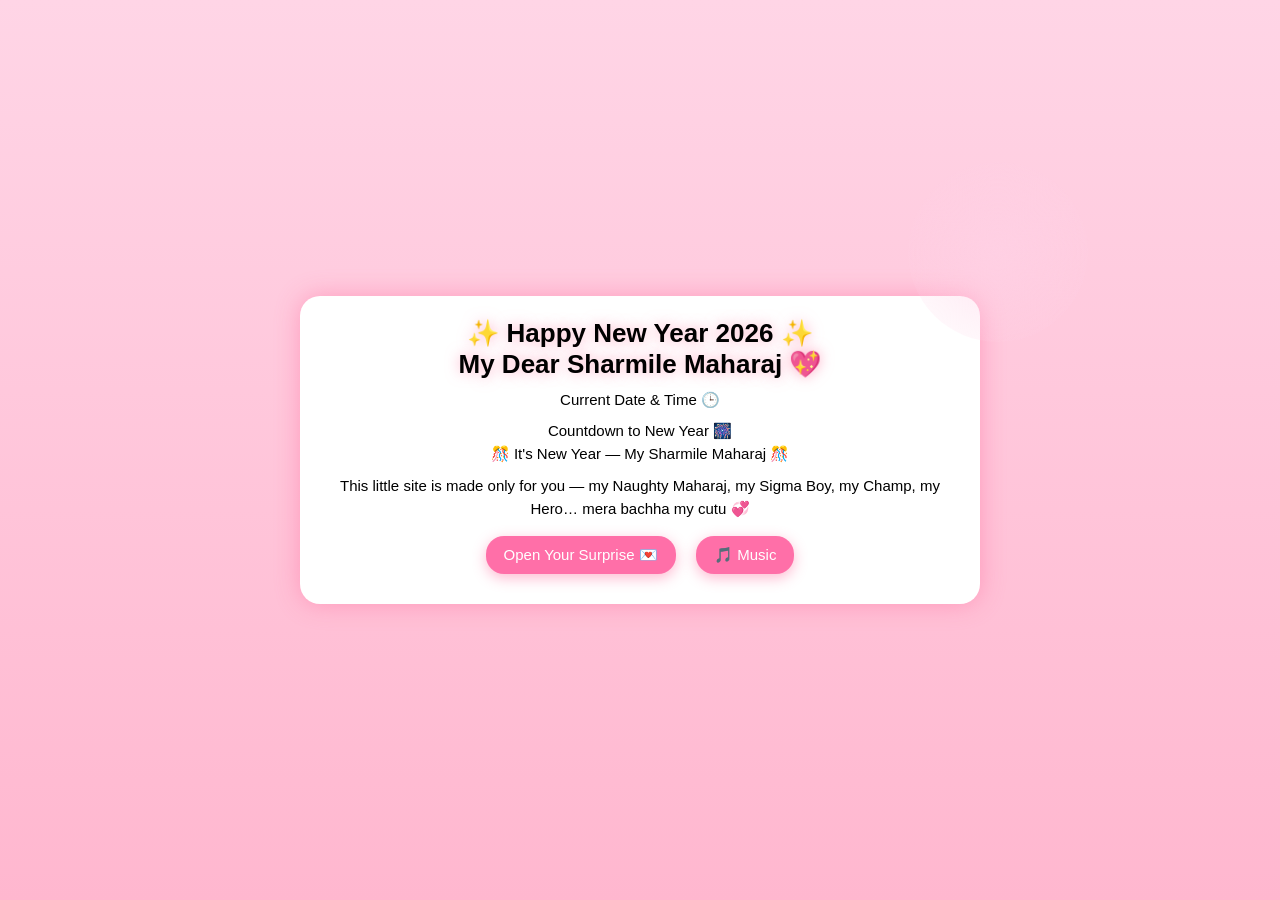
<file: index.html>
<!DOCTYPE html>
<html>
<head>
<meta charset="UTF-8" />
<meta name="viewport" content="width=device-width, initial-scale=1" />
<title>Happy New Year For My Sharmile Maharaj</title>

<link rel="stylesheet" href="style.css">
<script defer src="script.js"></script>
</head>

<body>

<div id="effect-layer"></div>

<div class="container">
    
<h1 class="title glow">
✨ Happy New Year 2026 ✨<br>
My Dear Sharmile Maharaj 💖
</h1>

<p class="sub">
Current Date & Time 🕒<br>
<span id="current-time"></span>
</p>

<p class="sub">
Countdown to New Year 🎆<br>
<span id="countdown"></span>
</p>

<p class="intro">
This little site is made only for you —  
my Naughty Maharaj, my Sigma Boy, my Champ, my Hero…  
mera bachha my cutu 💞
</p>

<button class="btn" onclick="goToEnvelope()">
Open Your Surprise 💌
</button>

<button class="btn music-btn" onclick="toggleMusic()">
🎵 Music
</button>

<audio id="bg-music">
<source src="song.mp3" type="audio/mpeg">
</audio>

</div>

<script>
// ---------- LIVE DATE & TIME ----------
setInterval(()=>{
  document.getElementById("current-time").innerText =
  new Date().toLocaleString();
},1000);

// ---------- COUNTDOWN ----------
function updateCountdown(){
  // New Year 2026
  const target = new Date("Jan 1, 2026 00:00:00").getTime();
  const now = new Date().getTime();
  const diff = target - now;

  if(diff <= 0){
    document.getElementById("countdown").innerText =
      "🎊 It's New Year — My Sharmile Maharaj 🎊";
    return;
  }

  const d = Math.floor(diff / (1000*60*60*24));
  const h = Math.floor((diff%(1000*60*60*24))/(1000*60*60));
  const m = Math.floor((diff%(1000*60*60))/(1000*60));
  const s = Math.floor((diff%(1000*60))/1000);

  document.getElementById("countdown").innerText =
   `${d} days • ${h} hrs • ${m} mins • ${s} secs`;
}

setInterval(updateCountdown,1000);
updateCountdown();
</script>

</body>
</html>
</file>
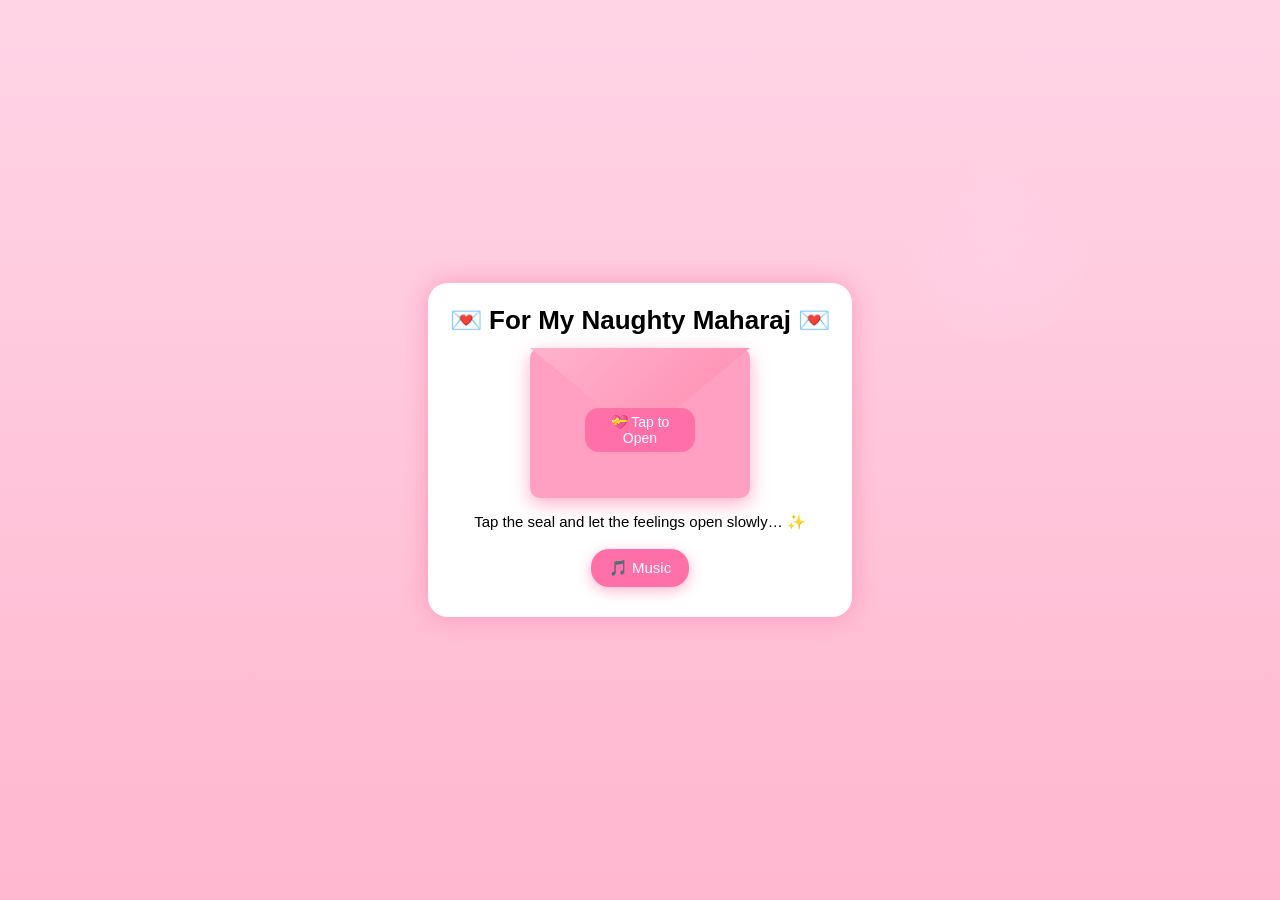
<file: envelope.html>
<!DOCTYPE html>
<html>
<head>
<meta charset="UTF-8">
<meta name="viewport" content="width=device-width, initial-scale=1">
<title>A Letter For You 💌</title>

<link rel="stylesheet" href="style.css">
<script defer src="script.js"></script>
</head>

<body>

<div id="effect-layer"></div>

<div class="container">

<h1 class="title">💌 For My Naughty Maharaj 💌</h1>

<div class="envelope" onclick="openLetter()">
    <div class="flap"></div>
    <div class="seal">💝 Tap to Open</div>
</div>

<p class="note">
Tap the seal and let the feelings open slowly… ✨
</p>

<button class="btn music-btn" onclick="toggleMusic()">🎵 Music</button>

</div>

<audio id="bg-music">
<source src="song.mp3">
</audio>

</body>
</html>
</file>
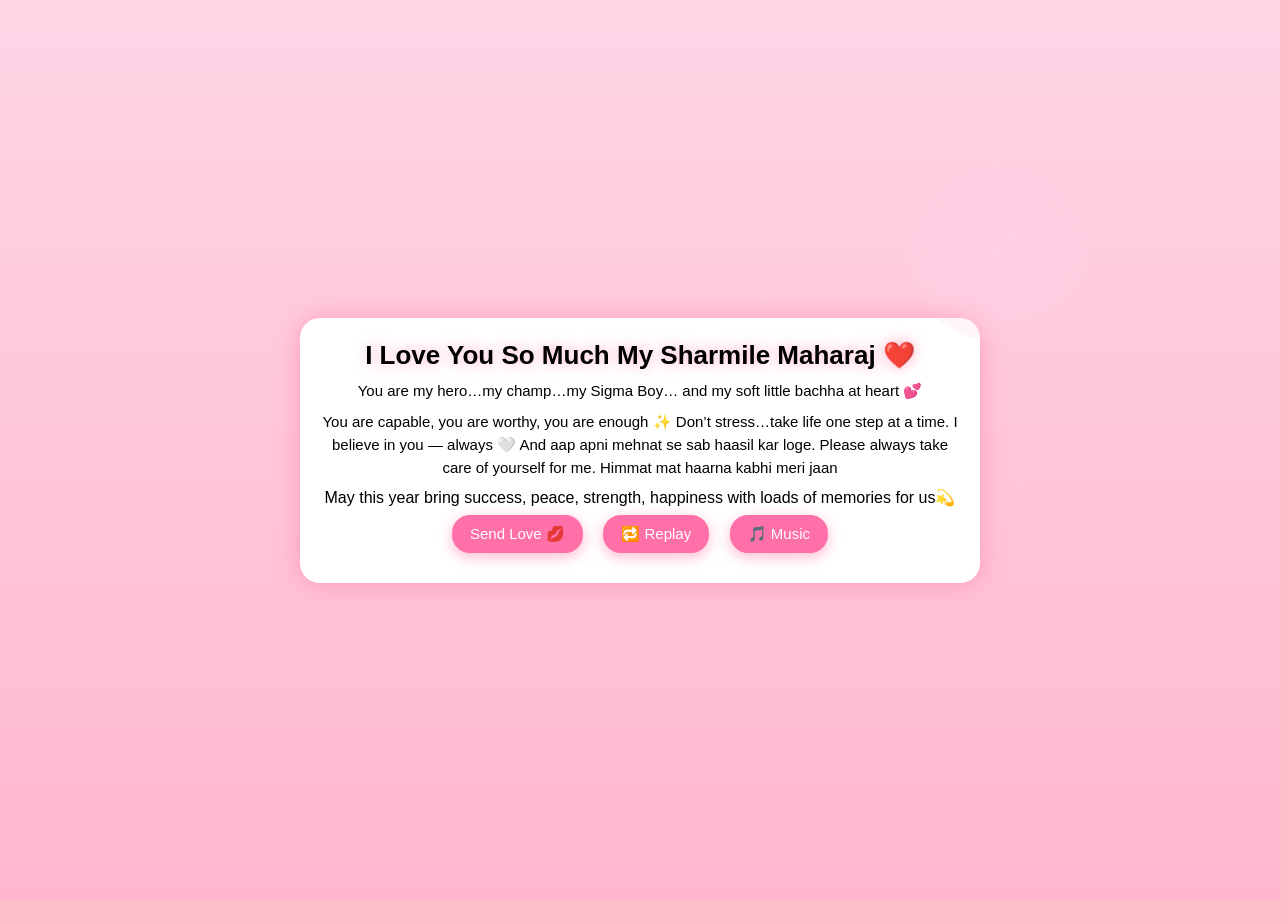
<file: final.html>
<!DOCTYPE html>
<html>
<head>
<meta charset="UTF-8">
<meta name="viewport" content="width=device-width, initial-scale=1">
<title>I Love You Maharaj ❤️</title>

<link rel="stylesheet" href="style.css">
<script defer src="script.js"></script>
</head>

<body>

<div id="effect-layer"></div>

<div class="container">

<h1 class="title glow">
I Love You So Much My Sharmile Maharaj ❤️
</h1>

<p class="final-text">
You are my hero…my champ…my Sigma Boy…  
and my soft little bachha at heart 💕
</p>

<p class="motivation">
You are capable, you are worthy, you are enough ✨  
Don’t stress…take life one step at a time.  
I believe in you — always 🤍  
And aap apni mehnat se sab haasil kar loge.
Please always take care of yourself for me.
Himmat mat haarna kabhi meri jaan
</p>

<p>
May this year bring success, peace, strength, 
happiness with loads of memories for us💫

</p>

<button class="btn" onclick="kissRain()">Send Love 💋</button>

<button class="btn" onclick="replaySite()">🔁 Replay</button>

<button class="btn music-btn" onclick="toggleMusic()">🎵 Music</button>

</div>

<audio id="bg-music">
<source src="song.mp3">
</audio>

</body>
</html>
</file>
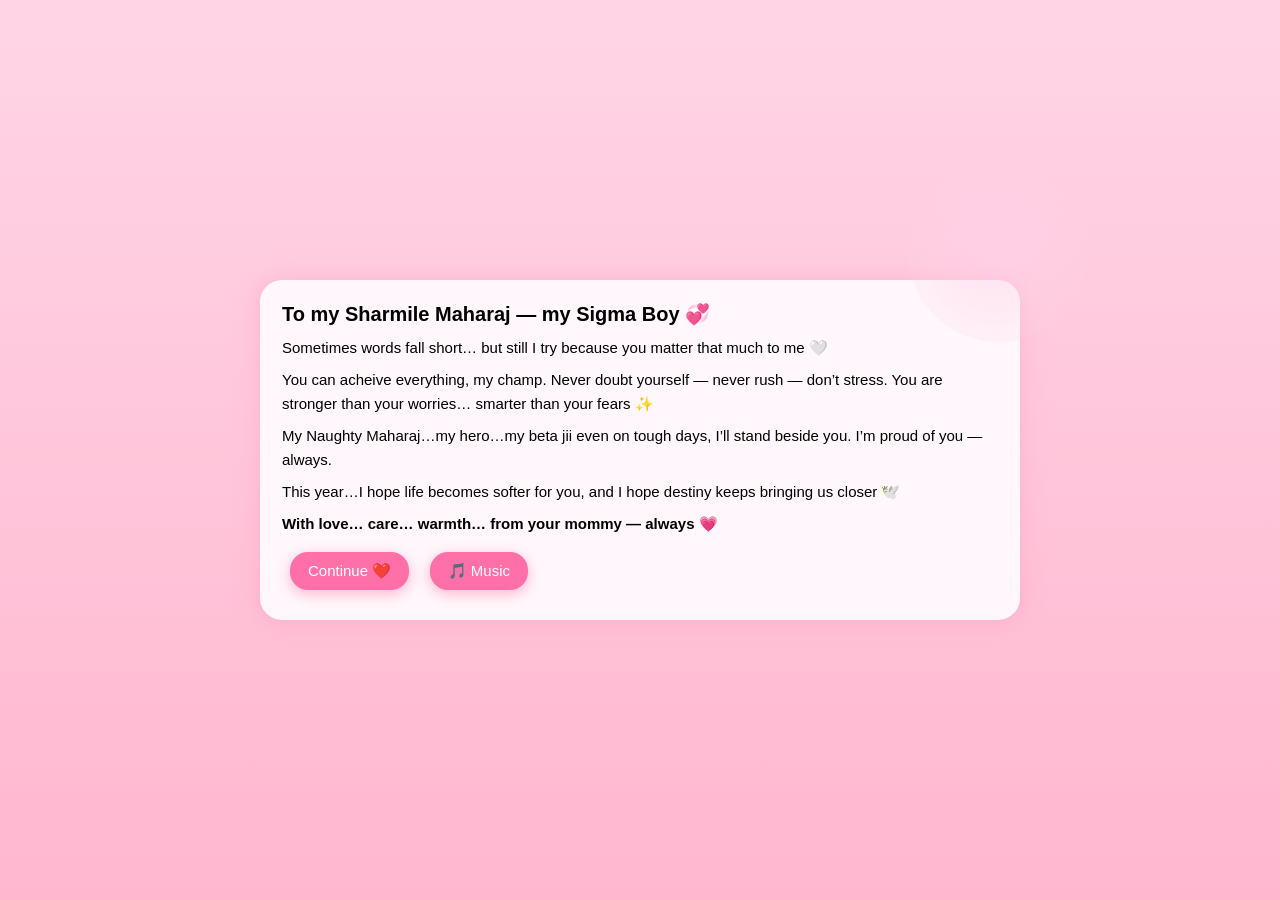
<file: letter.html>
<!DOCTYPE html>
<html>
<head>
<meta charset="UTF-8">
<meta name="viewport" content="width=device-width, initial-scale=1">
<title>My Heart's Letter 🤍</title>

<link rel="stylesheet" href="style.css">
<script defer src="script.js"></script>
</head>

<body>

<div id="effect-layer"></div>

<div class="letter-sheet">

<h2 class="letter-heading">
To my Sharmile Maharaj — my Sigma Boy 💞
</h2>

<p>
Sometimes words fall short… but still I try 
because you matter that much to me 🤍
</p>

<p>
You can acheive everything, my champ.  
Never doubt yourself — never rush — don’t stress.  
You are stronger than your worries… smarter than your fears ✨
</p>

<p>
My Naughty Maharaj…my hero…my beta jii   
even on tough days, I’ll stand beside you.
I’m proud of you — always.
</p>

<p>
This year…I hope life becomes softer for you,
and I hope destiny keeps bringing us closer 🕊️
</p>

<p class="closing">
With love… care… warmth…  
from your mommy — always 💗
</p>

<button class="btn" onclick="goToFinal()">Continue ❤️</button>
<button class="btn music-btn" onclick="toggleMusic()">🎵 Music</button>

</div>

<audio id="bg-music">
<source src="song.mp3">
</audio>

</body>
</html>
</file>
<file: style.css>
*{margin:0;padding:0;box-sizing:border-box;font-family:"Poppins",sans-serif}

body{
min-height:100vh;
background:linear-gradient(#ffd5e6,#ffb7cf);
display:flex;align-items:center;justify-content:center;
overflow:hidden;
}

.container{
background:#fff;
padding:22px;
border-radius:20px;
max-width:680px;
text-align:center;
box-shadow:0 0 25px rgba(255,100,150,.45);
}

.title{font-size:26px;margin-bottom:8px}
.glow{text-shadow:0 0 14px rgba(255,120,160,.6)}

.sub,.intro,.note,.final-text,.motivation{
font-size:15px;line-height:1.55;margin:8px 0;
}

.btn,.music-btn{
margin:8px;
padding:10px 18px;
border-radius:18px;
border:none;
background:#ff6fa8;
color:white;
font-size:15px;
cursor:pointer;
box-shadow:0 4px 14px rgba(255,100,150,.45);
transition:.25s;
}
.btn:hover,.music-btn:hover{transform:scale(1.05)}

/* Letter Sheet */
.letter-sheet{
background:#fff7fb;
border-radius:22px;
padding:22px;
max-width:760px;
box-shadow:0 0 25px rgba(255,140,180,.35);
}
.letter-heading{font-size:20px;margin-bottom:10px}
.letter-sheet p{margin:8px 0;font-size:15px;line-height:1.6}
.closing{font-weight:600}

/* Envelope */
.envelope{
width:220px;height:150px;
margin:12px auto;
background:#ff9fc1;
border-radius:10px;
position:relative;
cursor:pointer;
box-shadow:0 6px 18px rgba(255,100,150,.5);
}
.flap{
position:absolute;top:0;left:0;
width:100%;height:100%;
background:linear-gradient(135deg,#ffb3cd,#ff82aa);
clip-path:polygon(0 0,100% 0,50% 60%);
transition:.6s;
}
.envelope.open .flap{transform:rotateX(160deg);transform-origin:top}
.seal{
position:absolute;top:55%;left:50%;
transform:translate(-50%,-50%);
padding:6px 12px;
background:#ff6fa8;color:#fff;
border-radius:14px;font-size:14px;
}

/* Effects Layer */
#effect-layer{position:fixed;inset:0;pointer-events:none}

/* Heart Rain */
@keyframes fall{
from{transform:translateY(-10vh) rotate(0)}
to{transform:translateY(110vh) rotate(360deg)}
}

/* Spark Glow */
body::after{
content:"";
position:fixed;
width:180px;height:180px;
right:15%;top:18%;
border-radius:50%;
background:radial-gradient(rgba(255,210,230,.6),transparent);
animation:boom 4s infinite;
}
@keyframes boom{
0%{transform:scale(.6);opacity:.6}
100%{transform:scale(1.4);opacity:0}
}
</file>
